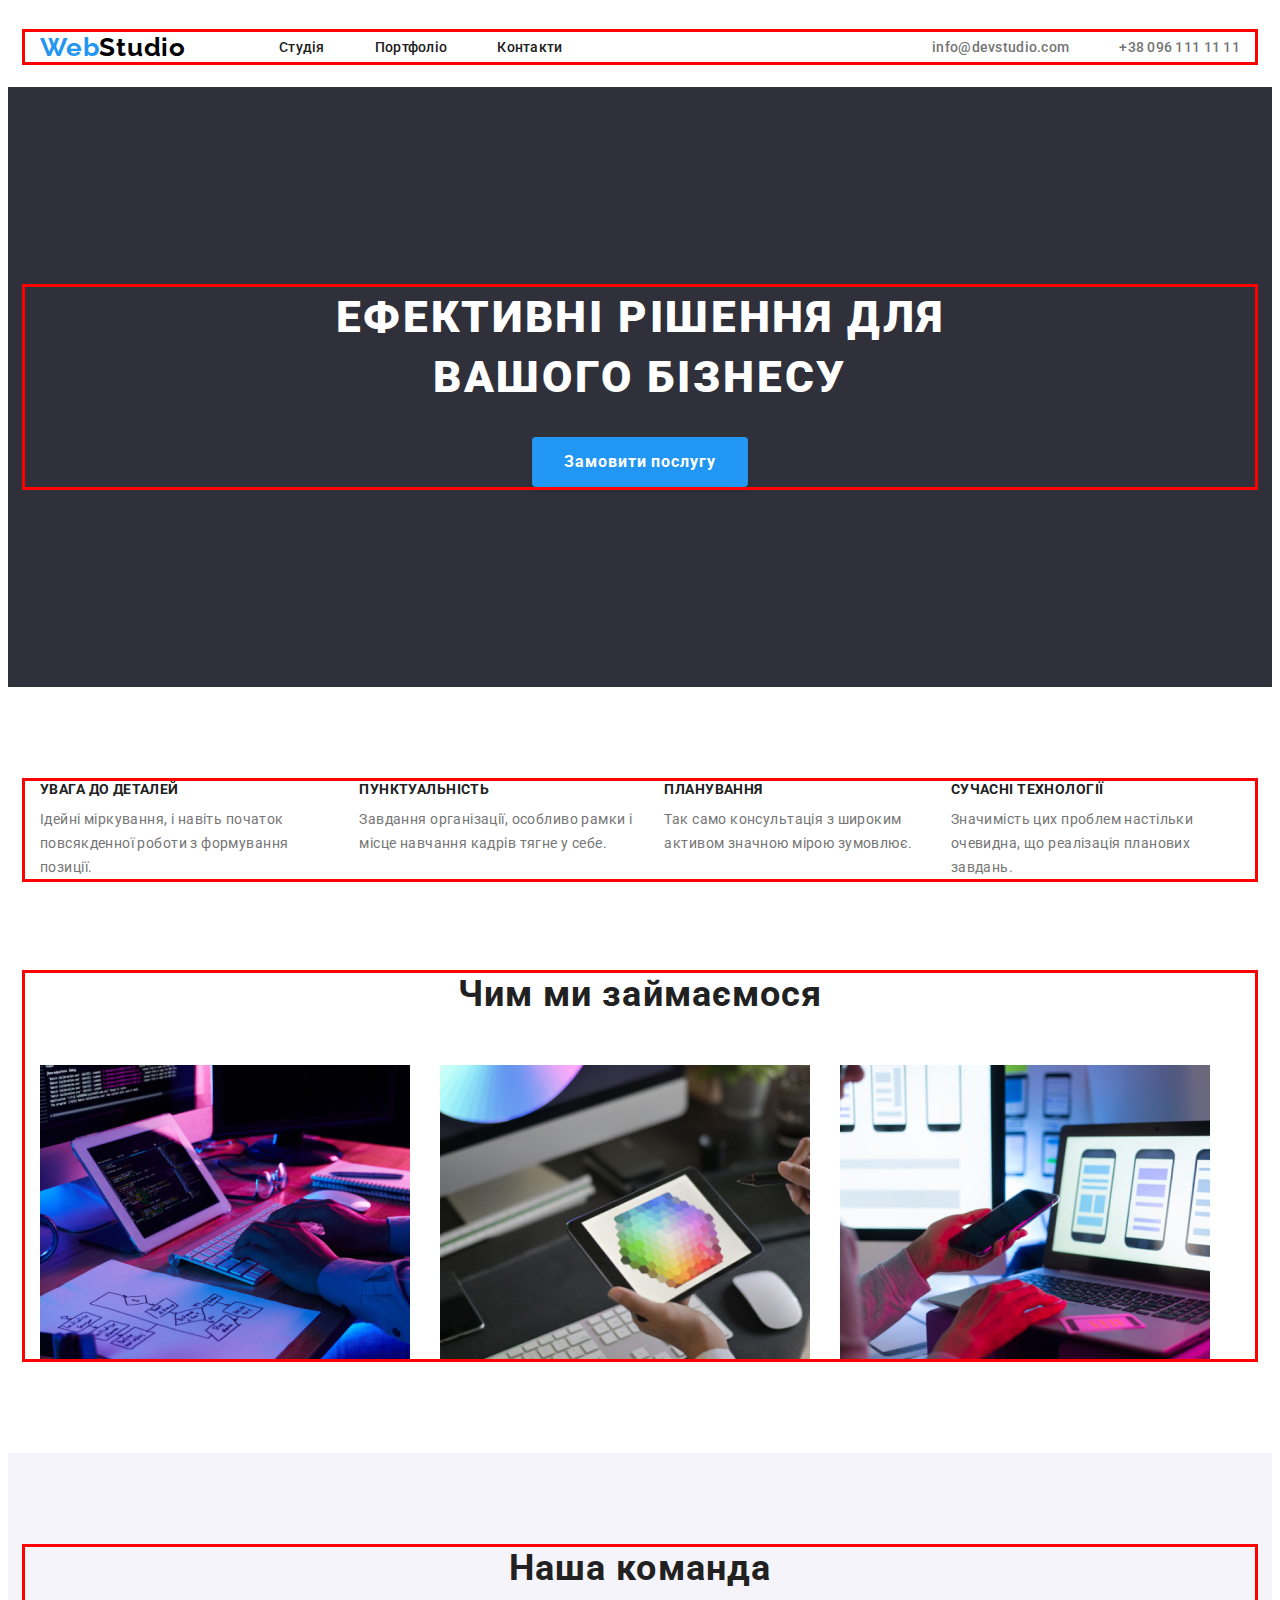
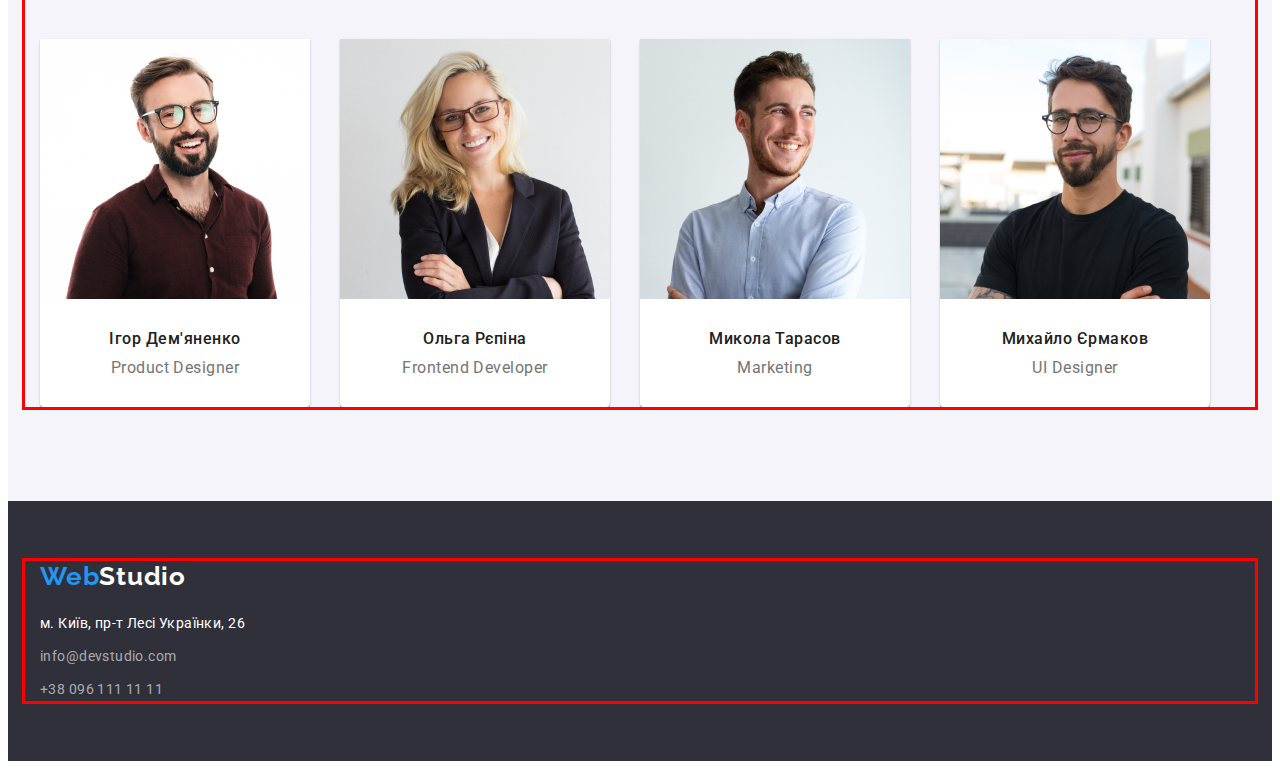
<file: index.html>
<!DOCTYPE html>
<html lang="en">

<head>
    <meta charset="UTF-8">
    <meta http-equiv="X-UA-Compatible" content="IE=edge">
    <meta name="viewport" content="width=, initial-scale=1.0">
    <title>Document</title>
    <link rel="preconnect" href="https://fonts.googleapis.com">
    <link rel="preconnect" href="https://fonts.gstatic.com" crossorigin>
    <link rel="stylesheet" href="https://cdnjs.cloudflare.com/ajax/libs/modern-normalize/2.0.0/modern-normalize.min.css" integrity="sha512-4xo8blKMVCiXpTaLzQSLSw3KFOVPWhm/TRtuPVc4WG6kUgjH6J03IBuG7JZPkcWMxJ5huwaBpOpnwYElP/m6wg==" crossorigin="anonymous" referrerpolicy="no-referrer" />
    <link
        href="https://fonts.googleapis.com/css2?family=Raleway:wght@700&family=Roboto:wght@400;500;700;900&display=swap"
        rel="stylesheet">
        <link rel="stylesheet" href="./css/reset.css">
    <link rel="stylesheet" href="./css/style.css">
</head>

<body>
    <header class="header">
        <div class="container header-container">
            <a href="./index.html" class="header-logo">Web<span>Studio</span></a>
            <ul class="header-list">
                <li class="header-item">
                    <a href="./index.html" class="header-link">Студія</a>
                </li>
                <li class="header-item">
                    <a href="./portfolio.html" class="header-link">Портфоліо</a>
                </li>
                <li class="header-item">
                    <a href="#contacts" class="header-link">Контакти</a>
                </li>

            </ul>
            <ul class="header-contacts">
                <li class="header-contact">
                    <a href="mailto:info@devstudio.com" class="header-contact-link">info@devstudio.com
                    </a>

                </li>
                <li class="header-contact">
                    <a href="tel:+380961111111" class="header-contact-link">+38 096 111 11 11</a>
                </li>
            </ul>
        </div>

    </header>
    <main>
        <section class="business">
            <div class="container">
                <h1 class="business-title">Ефективні рішення для вашого бізнесу</h1>
                <button class="business-button" type="button">Замовити послугу</button>
            </div>
        </section>
        <section class="description">
            <div class="container">
                <ul class="description-list">
                    <li class="description-item">
                        <h2 class="description-title">УВАГА ДО ДЕТАЛЕЙ</h2>
                        <p class="description-text">Ідейні міркування, і навіть початок повсякденної роботи з формування
                            позиції.</p>
                    </li>
                    <li class="description-item">
                        <h2 class="description-title">ПУНКТУАЛЬНІСТЬ</h2>
                        <p class="description-text">Завдання організації, особливо рамки і місце навчання кадрів тягне у
                            себе.</p>
                    </li>
                    <li class="description-item">
                        <h2 class="description-title">ПЛАНУВАННЯ</h2>
                        <p class="description-text">Так само консультація з широким активом значною мірою зумовлює.</p>
                    </li>
                    <li class="description-item">
                        <h2 class="description-title">СУЧАСНІ ТЕХНОЛОГІЇ</h2>
                        <p class="description-text">Значимість цих проблем настільки очевидна, що реалізація планових
                            завдань.</p>
                    </li>
                </ul>
            </div>
        </section>
        <section class="work">
            <div class="container">
                <h2 class="work-title">Чим ми займаємося</h2>
                <ul class="work-list">
                    <li class="work-item">
                        <img src="./images/work1.jpg" alt="work1">
                    </li>
                    <li class="work-item">
                        <img src="./images/work2.jpg" alt="work2">
                    </li>
                    <li class="work-item">
                        <img src="./images/work3.jpg" alt="work3">
                    </li>
                </ul>
            </div>
        </section>
        <section class="team">
            <div class="container">
                <h2 class="team-title">Наша команда</h2>
                <ul class="team-list">
                    <li class="team-item">
                        <img src="./images/worker1.jpg" alt="worker1">
                        <h3 class="team-name">
                            Ігор Дем'яненко
                        </h3>
                        <p class="team-text">
                            Product Designer
                        </p>
                    </li>
                    <li class="team-item">
                        <img src="./images/worker2.jpg" alt="worker2">
                        <h3 class="team-name">
                            Ольга Рєпіна
                        </h3>
                        <p class="team-text">
                            Frontend Developer
                        </p>
                    </li>
                    <li class="team-item">
                        <img src="./images/worker3.jpg" alt="worker3">
                        <h3 class="team-name">
                            Микола Тарасов
                        </h3>
                        <p class="team-text">
                            Marketing
                        </p>
                    </li>
                    <li class="team-item">
                        <img src="./images/worker4.jpg" alt="worker4">
                        <h3 class="team-name">
                            Михайло Єрмаков
                        </h3>
                        <p class="team-text">UI Designer</p>
                    </li>
                </ul>
            </div>
        </section>
    </main>
    <footer class="footer">
        <div class="container">
            <a class="footer-logo" href="./index.html">Web<span>Studio</span></a>
            <address class="footer-address">
                м. Київ, пр-т Лесі Українки, 26
            </address>
            <ul id="contacts" class="footer-contacts">
                <li class="footer-contact"><a href="mailto:info@devstudio.com"
                        class="footer-link">info@devstudio.com</a></li>
                <li class="footer-contact"><a href="tel:+380961111111" class="footer-link">+38 096 111 11 11</a></li>
            </ul>
        </div>

    </footer>
</body>

</html>
</file>
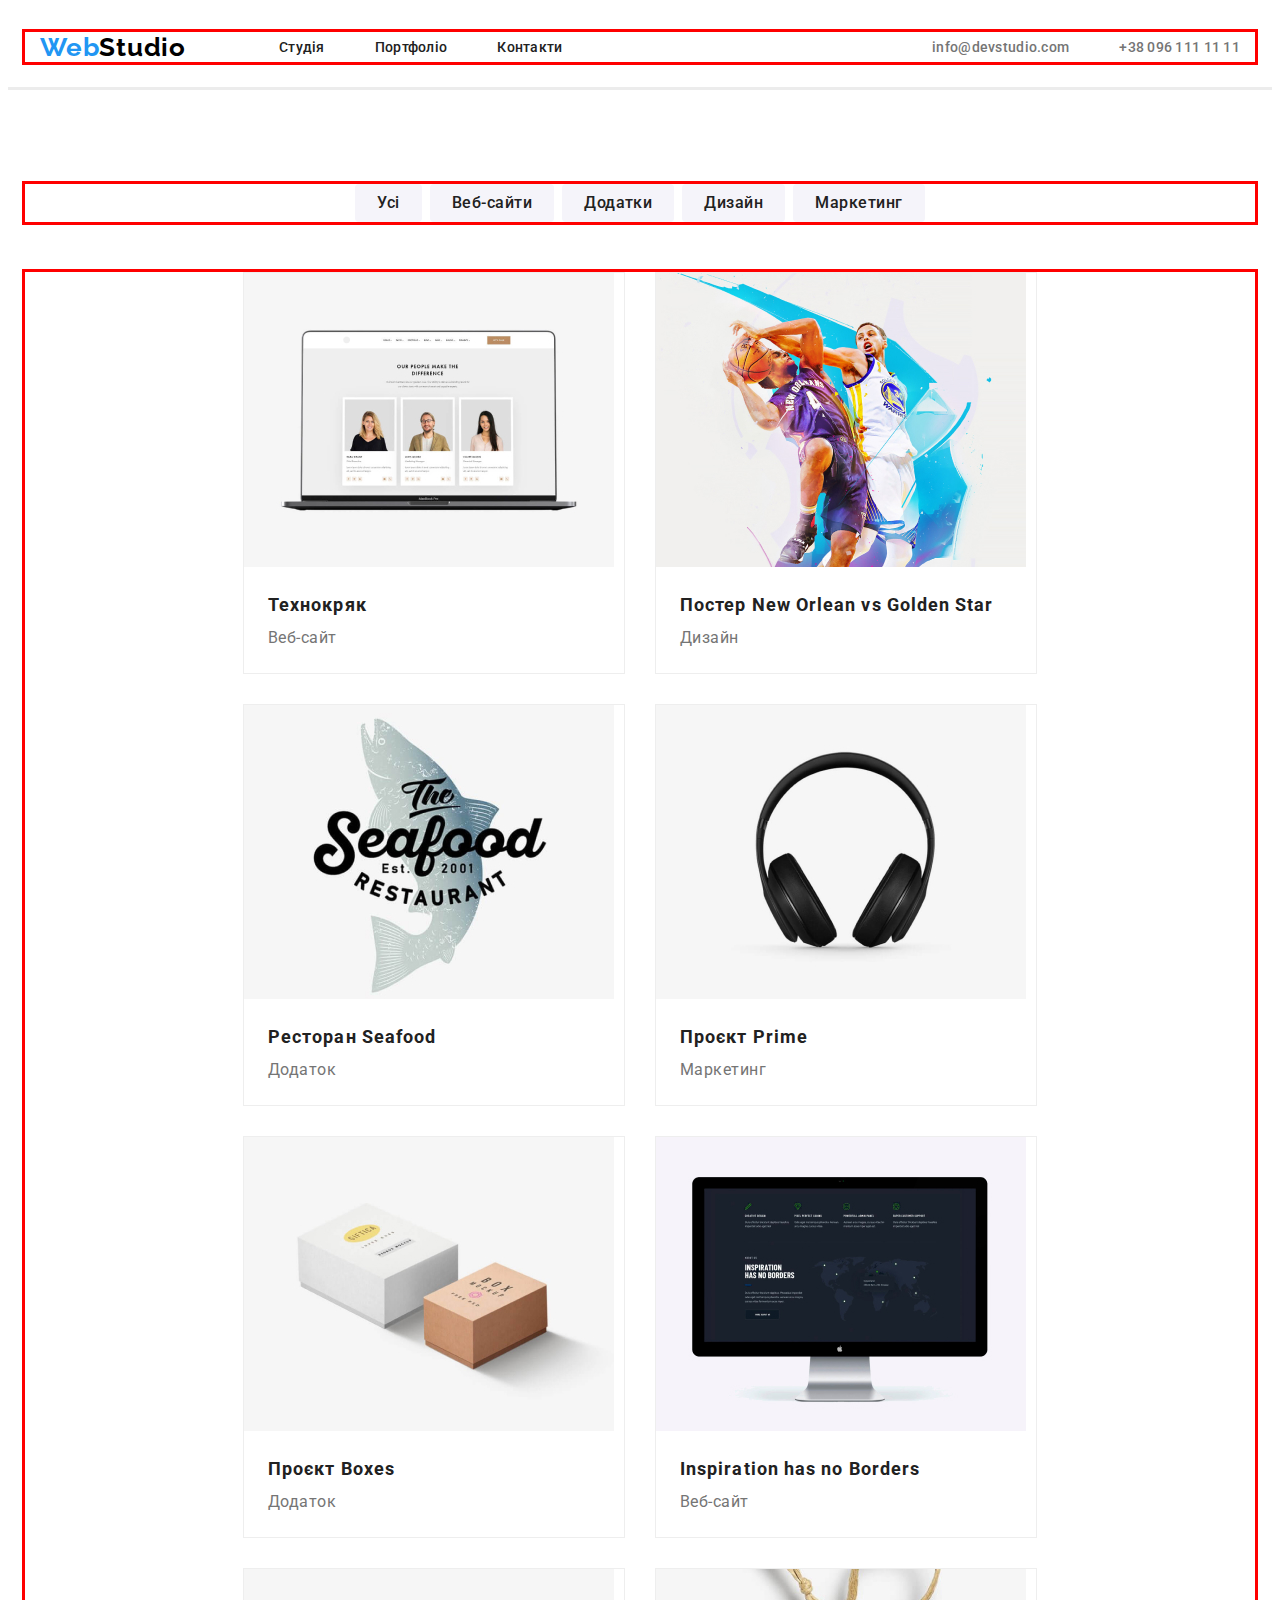
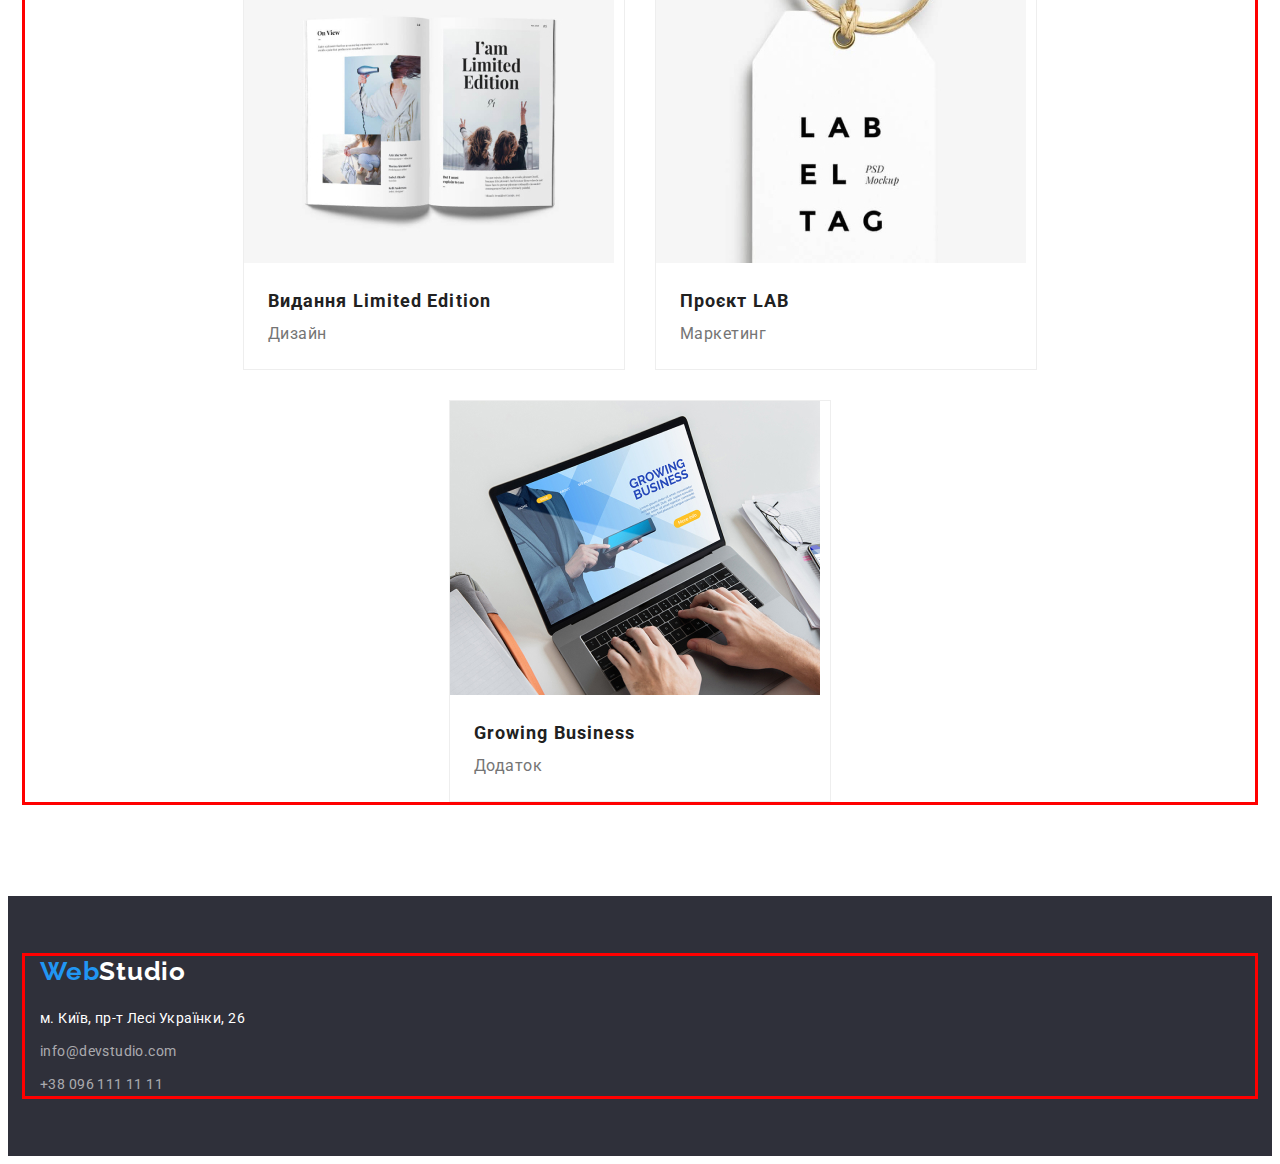
<file: portfolio.html>
<!DOCTYPE html>
<html lang="en">

<head>
    <meta charset="UTF-8">
    <meta name="viewport" content="width=device-width, initial-scale=1.0">
    <title>Document</title>
    <link rel="preconnect" href="https://fonts.googleapis.com">
<link rel="preconnect" href="https://fonts.gstatic.com" crossorigin>
<link rel="stylesheet" href="https://cdnjs.cloudflare.com/ajax/libs/modern-normalize/2.0.0/modern-normalize.min.css" integrity="sha512-4xo8blKMVCiXpTaLzQSLSw3KFOVPWhm/TRtuPVc4WG6kUgjH6J03IBuG7JZPkcWMxJ5huwaBpOpnwYElP/m6wg==" crossorigin="anonymous" referrerpolicy="no-referrer" />
<link href="https://fonts.googleapis.com/css2?family=Raleway:wght@700&family=Roboto:wght@400;500;700;900&display=swap" rel="stylesheet">
<link rel="stylesheet" href="./css/reset.css">
    <link rel="stylesheet" href="./css/style.css">
</head>

<body>
    <header class="header header-portfolio">
        <div class="container header-container">
            <a href="./index.html" class="header-logo">Web<span>Studio</span></a>
            <ul class="header-list">
                <li class="header-item">
                    <a href="./index.html" class="header-link">Студія</a>
                </li>
                <li class="header-item">
                    <a href="./portfolio.html" class="header-link">Портфоліо</a>
                </li>
                <li class="header-item">
                    <a href="#contacts" class="header-link">Контакти</a>
                </li>

            </ul>
            <ul class="header-contacts">
                <li class="header-contact">
                    <a href="mailto:info@devstudio.com" class="header-contact-link">info@devstudio.com
                    </a>

                </li>
                <li class="header-contact">
                    <a href="tel:+380961111111" class="header-contact-link">+38 096 111 11 11</a>
                </li>
            </ul>
        </div>

    </header>
    <!-- main hero -->
    <main>

        <section class="buttons">
            <div class="container">
                <ul class="buttons-list">
                    <li class="buttons-item"><button type="button" class="buttons-element">Усі</button></li>
                    <li class="buttons-item"><button type="button" class="buttons-element">Веб-сайти</button></li>
                    <li class="buttons-item"><button type="button" class="buttons-element">Додатки</button></li>
                    <li class="buttons-item"><button type="button" class="buttons-element">Дизайн</button></li>
                    <li class="buttons-item"><button type="button" class="buttons-element">Маркетинг</button></li>
                </ul>
            </div>

        </section>
        <section class="content">
            <div class="container">
                <ul class="content-list">
                    <li class="content-item">
                        <img src="./images/computer.jpg" alt="computer" class="content-foto">
                        <div class="content-info">
                            <h2 class="content-title">Технокряк</h2>
                            <p class="content-text">Веб-сайт</p> 
                        </div>
                        
                    </li>
                    <li class="content-item">
                        <img src="./images/basketball.jpg" alt="basketball" class="content-foto">
                        <div class="content-info">
                            <h2 class="content-title">Постер New Orlean vs Golden Star</h2>
                            <p class="content-text">Дизайн</p>
                        </div>
                        
                    </li>
                    <li class="content-item">
                        <img src="./images/seafood.jpg" alt="seaffod" class="content-foto">
                        <div class="content-info">
                            <h2 class="content-title">Ресторан Seafood</h2>
                            <p class="content-text">Додаток</p> 
                        </div>
                        
                    </li>
                    <li class="content-item">
                        <img src="./images/headphones.jpg" alt="headfones" class="content-foto">
                        <div class="content-info">
                            <h2 class="content-title">Проєкт Prime</h2>
                            <p class="content-text">Маркетинг</p>
                        </div>

                    </li>
                    <li class="content-item">
                        <img src="./images/boxes.jpg" alt="boxes" class="content-foto">
                        <div class="content-info">
                            <h2 class="content-title">Проєкт Boxes</h2>
                            <p class="content-text">Додаток</p>
                        </div>

                    </li>
                    <li class="content-item">
                        <img src="./images/monitor.jpg" alt="monitor" class="content-foto">
                        <div class="content-info">
                            <h2 class="content-title">Inspiration has no Borders</h2>
                            <p class="content-text">Веб-сайт</p>
                        </div>
                      
                    </li>
                    <li class="content-item">
                        <img src="./images/book.jpg" alt="book" class="content-foto">
                        <div class="content-info">
                            <h2 class="content-title">Видання Limited Edition</h2>
                            <p class="content-text">Дизайн</p>
                        </div>
                     
                    </li>
                    <li class="content-item">
                        <img src="./images/lab.jpg" alt="lab" class="content-foto">
                        <div class="content-info">
                            <h2 class="content-title">Проєкт LAB</h2>
                            <p class="content-text">Маркетинг</p>
                        </div>

                    </li>
                    <li class="content-item">
                        <img src="./images/laptop.jpg" alt="laptop" class="content-foto">
                        <div class="content-info"   >
                            <h2 class="content-title">Growing Business</h2>
                            <p class="content-text">Додаток</p>
                        </div>
                      
                    </li>
                </ul>
            </div>

        </section>
    </main>
    <footer class="footer">
        <div class="container">
            <a class="footer-logo" href="./index.html">Web<span>Studio</span></a>
            <address class="footer-address">
                м. Київ, пр-т Лесі Українки, 26
            </address>
            <ul id="contacts" class="footer-contacts">
                <li class="footer-contact"><a href="mailto:info@devstudio.com"
                        class="footer-link">info@devstudio.com</a></li>
                <li class="footer-contact"><a href="tel:+380961111111" class="footer-link">+38 096 111 11 11</a></li>
            </ul>
        </div>

    </footer>


</body>

</html>
</file>
<file: css/style.css>
.container{
    margin-left: auto;
    margin-right: auto;
    padding-left: 15px;
    padding-right: 15px;
max-width:1200px;
outline: solid red;
}

.header {
    padding-top: 24px;
    padding-bottom: 25px;
}

.header-portfolio {
    border-bottom: solid #ECECEC;
}

.header-container {
    display: flex;
    align-items: center;
}

.header-list {
    display: flex;
    gap: 50px;
    margin-right: auto;
    margin-left: 93px;
}
.header-contacts {
    display: flex;
    gap: 50px;
}

.header-logo {
    color: #2196F3;
font-family: Raleway;
font-size: 26px;
font-style: normal;
font-weight: 700;
line-height: normal;
letter-spacing: 0.78px;
}

.header-logo span {
    color: #000;
}

.header-link {
    color: #212121;
font-family: Roboto;
font-size: 14px;
font-style: normal;
font-weight: 500;
line-height: normal;
letter-spacing: 0.28px;
}

.header-link:hover {
    color: #2196F3;
}

.header-contact-link {
    color: #757575;
font-family: Roboto;
font-size: 14px;
font-style: normal;
font-weight: 500;
line-height: normal;
letter-spacing: 0.28px;
}
.header-contact-link:hover { color: #2196F3;

}
.buttons {
    padding-top: 94px;
    padding-bottom: 50px;
}



.buttons-list {
    display: flex;
    gap: 8px;
justify-content: center;
}

.buttons-element {
    padding-top: 6px;
    padding-bottom: 6px;
    padding-left: 22px;
    padding-right: 22px;
}

.content {
padding-bottom: 94px;
}

.content-info {
    padding-left: 24px;
    padding-top: 20px;
}

.content-list {
flex-wrap: wrap;
display: flex;
gap: 30px;
justify-content: center;
}

.content-item {
    padding-bottom: 20px;
    border: 1px solid #EEE;
background: #FFF;
width: calc((100% - (30px * 2)) / 3);
}

.content-title {
}

.business {
    background-color: #2F303A;
    padding-top: 200px;
    padding-bottom: 200px;
}

.business-title {
    color: #FFF;
text-align: center;
font-family: Roboto;
font-size: 44px;
font-style: normal;
font-weight: 900;
line-height: 60px; /* 136.364% */
letter-spacing: 2.64px;
text-transform: uppercase;
width: 696px;
margin-left: auto;
margin-right: auto;
margin-bottom: 30px;
}

.business-button {
    color: #FFF;
text-align: center;
font-family: Roboto;
font-size: 16px;
font-style: normal;
font-weight: 700;
line-height: 30px; /* 187.5% */
letter-spacing: 0.96px;
border-radius: 4px;
background: #2196F3;
box-shadow: 0px 4px 4px 0px rgba(0, 0, 0, 0.15);
margin-left: auto;
margin-right: auto;
display: block;
padding-left: 32px;
padding-right: 32px;
padding-top: 10px;
padding-bottom: 10px;
border: none;
}

.description {
    padding-top: 94px;
    padding-bottom: 94px;
}

.description-list {
display: flex;
gap: 30px;
}

.description-title {
    color: #212121;
font-family: Roboto;
font-size: 14px;
font-style: normal;
font-weight: 700;
line-height: normal;
letter-spacing: 0.42px;
text-transform: uppercase;
margin-bottom: 10px;
}

.description-text {
    color: #757575;
    font-family: Roboto;
    font-size: 14px;
    font-style: normal;
    font-weight: 400;
    line-height: 24px; /* 171.429% */
    letter-spacing: 0.42px;   
}

.work {
    padding-bottom: 94px;
}

.work-list {
    display: flex;
    gap: 30px;
}

.work-title {
    color: #212121;
text-align: center;
font-family: Roboto;
font-size: 36px;
font-style: normal;
font-weight: 700;
line-height: normal;
letter-spacing: 1.08px;
margin-bottom: 50px;
}

.team {
    padding-top: 94px;
    padding-bottom: 94px;
    background-color: #F5F4FA;
}

.team-item {
    border-radius: 0px 0px 4px 4px;
background: #FFF;


box-shadow: 0px 2px 1px 0px rgba(0, 0, 0, 0.20), 0px 1px 1px 0px rgba(0, 0, 0, 0.14), 0px 1px 3px 0px rgba(0, 0, 0, 0.12);
padding-bottom: 30px;
}

.team-list {
    display: flex;
    gap: 30px;
}

.team-title {
    color: #212121;
text-align: center;
font-family: Roboto;
font-size: 36px;
font-style: normal;
font-weight: 700;
line-height: normal;
letter-spacing: 1.08px;
margin-bottom: 50px;
}

.team-name {
    color: #212121;
text-align: center;
font-family: Roboto;
font-size: 16px;
font-style: normal;
font-weight: 500;
line-height: normal;
letter-spacing: 0.48px;
margin-top: 30px;
margin-bottom: 10px;
}

.team-text {
    color: #757575;
text-align: center;
font-family: Roboto;
font-size: 16px;
font-style: normal;
font-weight: 400;
line-height: normal;
letter-spacing: 0.48px;
}

.footer {
    background-color: #2F303A;
    padding-top: 60px;
    padding-bottom: 60px;
}

.footer-logo {
    color: #FFF;
font-family: Raleway;
font-size: 26px;
font-style: normal;
font-weight: 700;
line-height: normal;
letter-spacing: 0.78px;
margin-bottom: 20px;
display: block;
}

.footer-contact {
    color: #FFF;
font-family: Roboto;
font-size: 14px;
font-style: normal;
font-weight: 400;
line-height: 24px; /* 171.429% */
letter-spacing: 0.42px;
margin-top:  9px;
}

.footer-link {
    color: rgba(255, 255, 255, 0.60);
font-family: Roboto;
font-size: 14px;
font-style: normal;
font-weight: 400;
line-height: 24px; /* 171.429% */
letter-spacing: 0.42px;
}

.footer-address {
    color: #FFF;
    font-family: Roboto;
    font-size: 14px;
    font-style: normal;
    font-weight: 400;
    line-height: 24px; /* 171.429% */
    letter-spacing: 0.42px;
}

.buttons-element {
    border-radius: 4px;
background: #F5F4FA;
color: #212121;
text-align: center;
font-family: Roboto;
font-size: 16px;
font-style: normal;
font-weight: 500;
line-height: 26px; /* 162.5% */
letter-spacing: 0.48px;
border: none
}

.buttons-element:hover {
    border-radius: 4px;
background: #2196F3;

/* shadow-middle */
box-shadow: 0px 2px 2px 0px rgba(0, 0, 0, 0.12), 0px 1px 2px 0px rgba(0, 0, 0, 0.08), 0px 3px 1px 0px rgba(0, 0, 0, 0.10);
color: #FFF;
text-align: center;
font-family: Roboto;
font-size: 16px;
font-style: normal;
font-weight: 500;
line-height: 26px; /* 162.5% */
letter-spacing: 0.48px;
}

.content-title {
    color: #212121;
font-family: Roboto;
font-size: 18px;
font-style: normal;
font-weight: 700;
line-height: 36px; /* 200% */
letter-spacing: 1.08px;
}

.content-text {
    color: #757575;
font-family: Roboto;
font-size: 16px;
font-style: normal;
font-weight: 400;
line-height: 30px; /* 187.5% */
letter-spacing: 0.48px;
}

.footer-logo {
    color: #2196F3;
font-family: Raleway;
font-size: 26px;
font-style: normal;
font-weight: 700;
line-height: normal;
letter-spacing: 0.78px;
}

.footer-logo span {
    color: #FFF;
}
</file>
